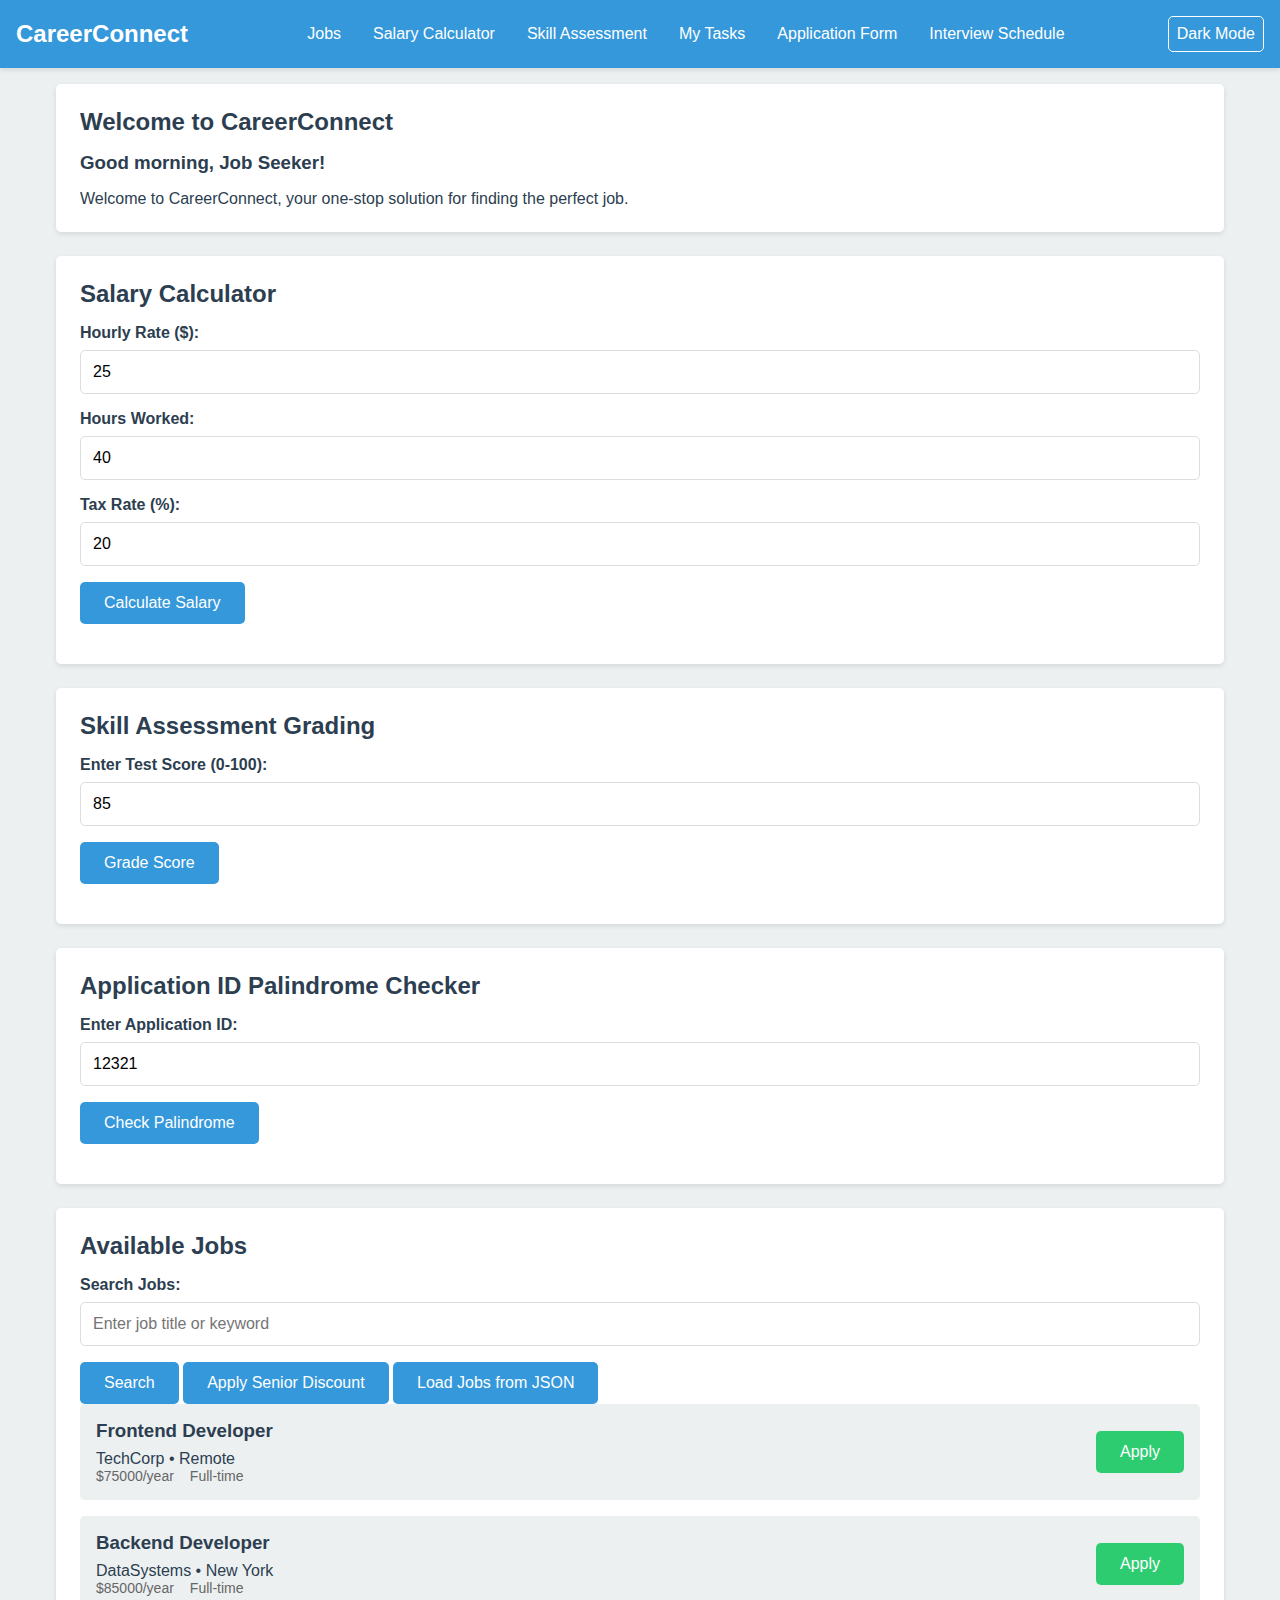
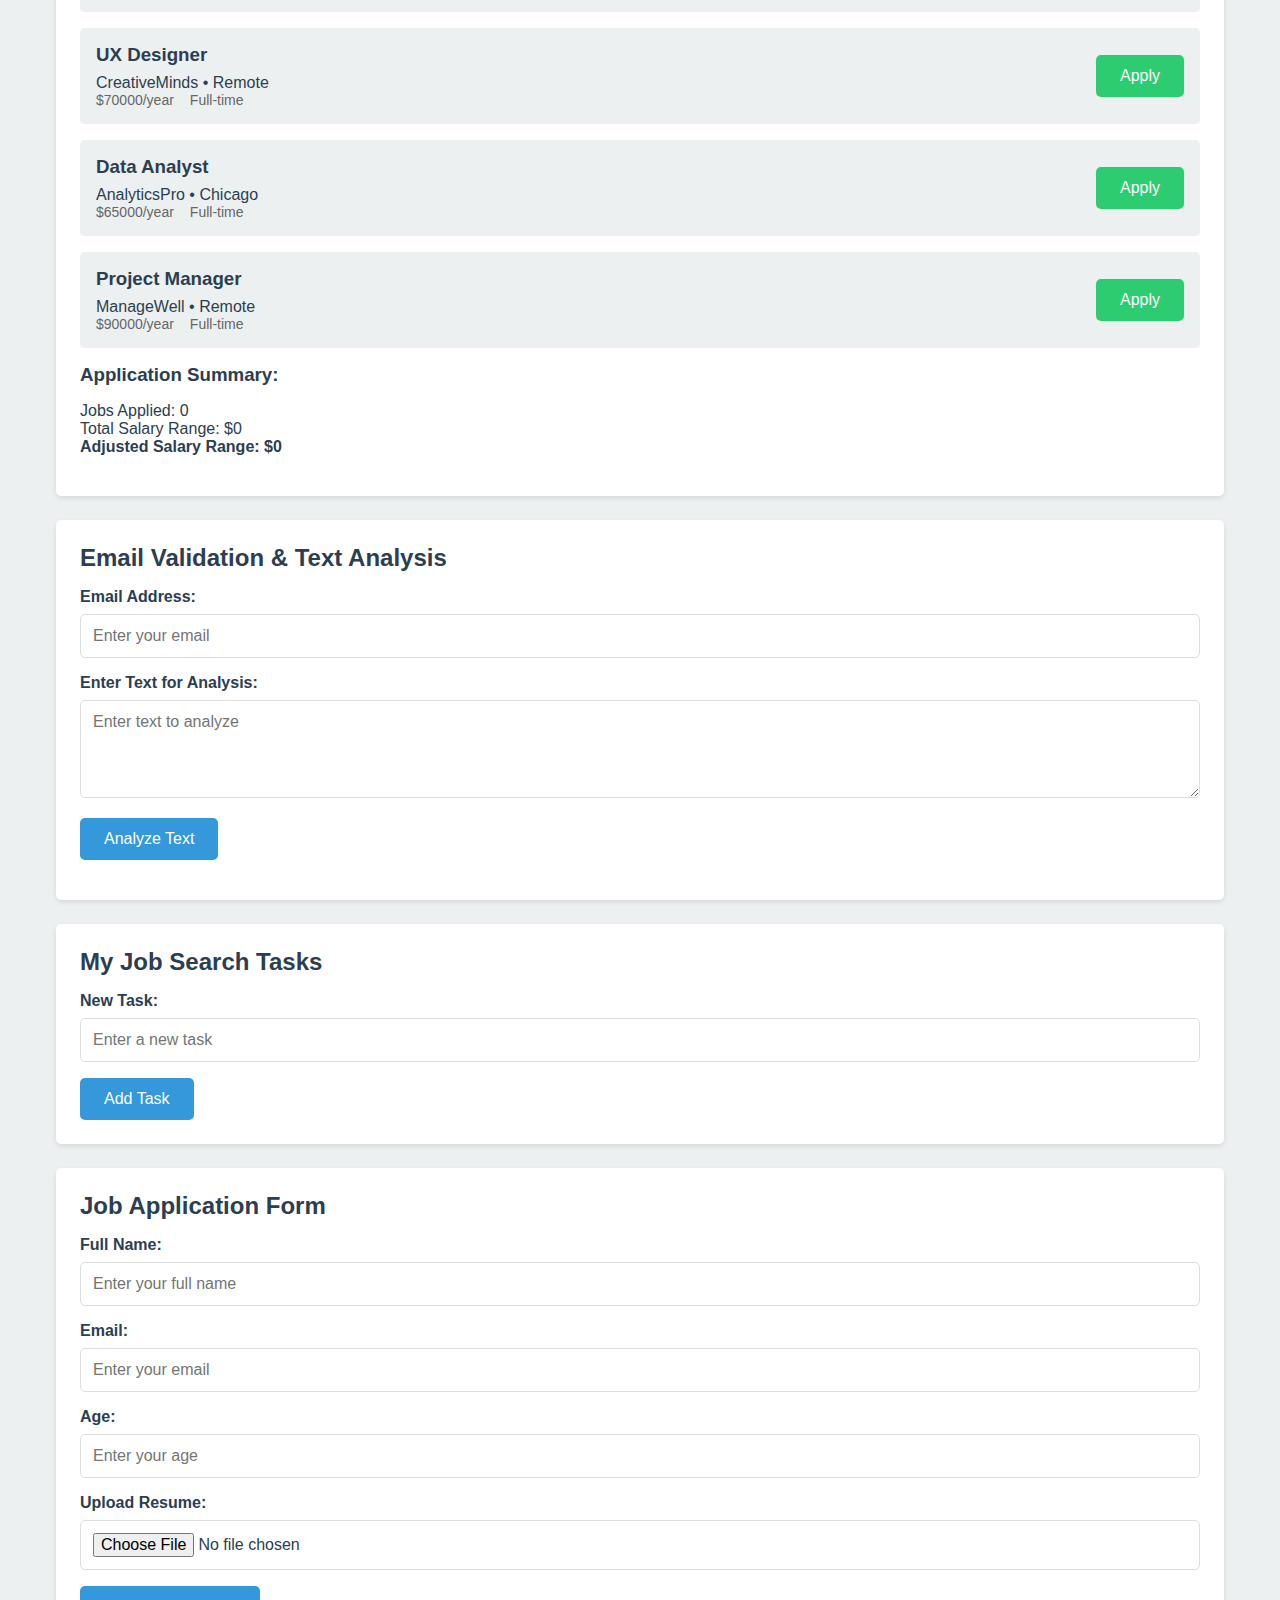
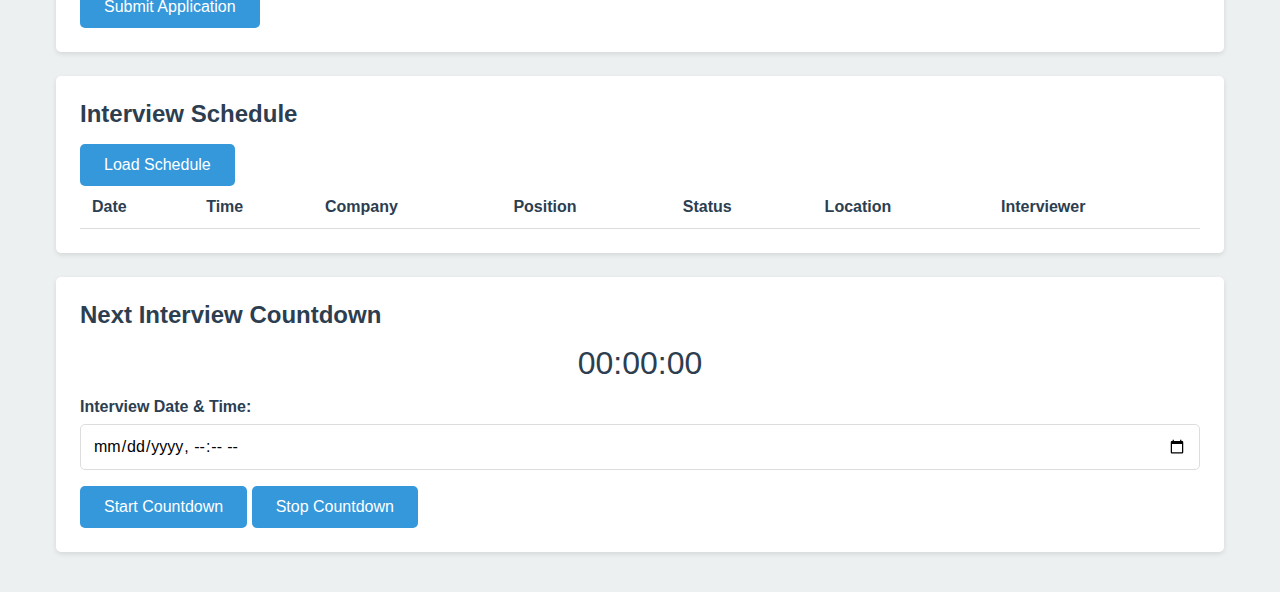
<file: mini_project_job_portal/index.html>
<!DOCTYPE html>
<html lang="en">
<head>
    <meta charset="UTF-8">
    <meta name="viewport" content="width=device-width, initial-scale=1.0">
    <title>CareerConnect - Job Portal</title>
    <link rel="stylesheet" href="styles.css">
</head>
<body>
    <header>
        <div class="logo">CareerConnect</div>
        <nav>
            <ul>
                <li><a href="#jobs">Jobs</a></li>
                <li><a href="#calculator">Salary Calculator</a></li>
                <li><a href="#grading">Skill Assessment</a></li>
                <li><a href="#todo">My Tasks</a></li>
                <li><a href="#application">Application Form</a></li>
                <li><a href="#schedule">Interview Schedule</a></li>
            </ul>
        </nav>
        <button class="theme-toggle" id="themeToggle">Dark Mode</button>
    </header>

    <main>
        <section class="section" id="welcome">
            <h2>Welcome to CareerConnect</h2>
            <div id="welcomeMessage"></div>
        </section>

        <section class="section" id="calculator">
            <h2>Salary Calculator</h2>
            <div class="form-group">
                <label for="hourlyRate">Hourly Rate ($):</label>
                <input type="number" id="hourlyRate" min="0" step="0.01" value="25">
            </div>
            <div class="form-group">
                <label for="hoursWorked">Hours Worked:</label>
                <input type="number" id="hoursWorked" min="0" step="0.5" value="40">
            </div>
            <div class="form-group">
                <label for="taxRate">Tax Rate (%):</label>
                <input type="number" id="taxRate" min="0" max="100" step="0.1" value="20">
            </div>
            <button id="calculateSalary">Calculate Salary</button>
            <div id="salaryResult" class="form-group"></div>
        </section>

        <section class="section" id="grading">
            <h2>Skill Assessment Grading</h2>
            <div class="form-group">
                <label for="testScore">Enter Test Score (0-100):</label>
                <input type="number" id="testScore" min="0" max="100" value="85">
            </div>
            <button id="gradeScore">Grade Score</button>
            <div id="gradeResult" class="form-group"></div>
        </section>

        <section class="section" id="palindrome">
            <h2>Application ID Palindrome Checker</h2>
            <div class="form-group">
                <label for="applicationId">Enter Application ID:</label>
                <input type="text" id="applicationId" value="12321">
            </div>
            <button id="checkPalindrome">Check Palindrome</button>
            <div id="palindromeResult" class="form-group"></div>
        </section>

        <section class="section" id="jobs">
            <h2>Available Jobs</h2>
            <div class="form-group">
                <label for="jobSearch">Search Jobs:</label>
                <input type="text" id="jobSearch" placeholder="Enter job title or keyword">
            </div>
            <button id="searchJobs">Search</button>
            <button id="applyDiscount">Apply Senior Discount</button>
            <button id="loadJobsFromJSON">Load Jobs from JSON</button>
            <ul class="job-list" id="jobList"></ul>
            <div id="cartTotal" class="form-group"></div>
        </section>

        <section class="section" id="validation">
            <h2>Email Validation & Text Analysis</h2>
            <div class="form-group">
                <label for="emailInput">Email Address:</label>
                <input type="email" id="emailInput" placeholder="Enter your email">
                <div id="emailValidation" class="error"></div>
            </div>
            <div class="form-group">
                <label for="textAnalysis">Enter Text for Analysis:</label>
                <textarea id="textAnalysis" rows="4" placeholder="Enter text to analyze"></textarea>
            </div>
            <button id="analyzeText">Analyze Text</button>
            <div id="textAnalysisResult" class="form-group"></div>
        </section>

        <section class="section" id="todo">
            <h2>My Job Search Tasks</h2>
            <div class="form-group">
                <label for="newTask">New Task:</label>
                <input type="text" id="newTask" placeholder="Enter a new task">
            </div>
            <button id="addTask">Add Task</button>
            <ul class="todo-list" id="todoList"></ul>
        </section>

        <section class="section" id="application">
            <h2>Job Application Form</h2>
            <form id="applicationForm">
                <div class="form-group">
                    <label for="applicantName">Full Name:</label>
                    <input type="text" id="applicantName" placeholder="Enter your full name">
                    <div id="nameError" class="error"></div>
                </div>
                <div class="form-group">
                    <label for="applicantEmail">Email:</label>
                    <input type="email" id="applicantEmail" placeholder="Enter your email">
                    <div id="emailError" class="error"></div>
                </div>
                <div class="form-group">
                    <label for="applicantAge">Age:</label>
                    <input type="number" id="applicantAge" min="18" max="100" placeholder="Enter your age">
                    <div id="ageError" class="error"></div>
                </div>
                <div class="form-group">
                    <label for="applicantResume">Upload Resume:</label>
                    <input type="file" id="applicantResume">
                    <div id="resumeError" class="error"></div>
                </div>
                <button type="submit">Submit Application</button>
            </form>
        </section>

        <section class="section" id="schedule">
            <h2>Interview Schedule</h2>
            <button id="loadSchedule">Load Schedule </button>
            <div class="table-container">
                <table id="scheduleTable">
                    <thead>
                        <tr>
                            <th>Date</th>
                            <th>Time</th>
                            <th>Company</th>
                            <th>Position</th>
                            <th>Status</th>
                            <th>Location</th>
                            <th>Interviewer</th>
                        </tr>
                    </thead>
                    <tbody id="scheduleBody"></tbody>
                </table>
            </div>
        </section>

        <section class="section" id="timer">
            <h2>Next Interview Countdown</h2>
            <div class="timer" id="countdown">00:00:00</div>
            <div class="form-group">
                <label for="interviewDate">Interview Date & Time:</label>
                <input type="datetime-local" id="interviewDate">
            </div>
            <button id="startTimer">Start Countdown</button>
            <button id="stopTimer">Stop Countdown</button>
        </section>
    </main>

    <script src="script.js"></script>
</body>
</html>
</file>
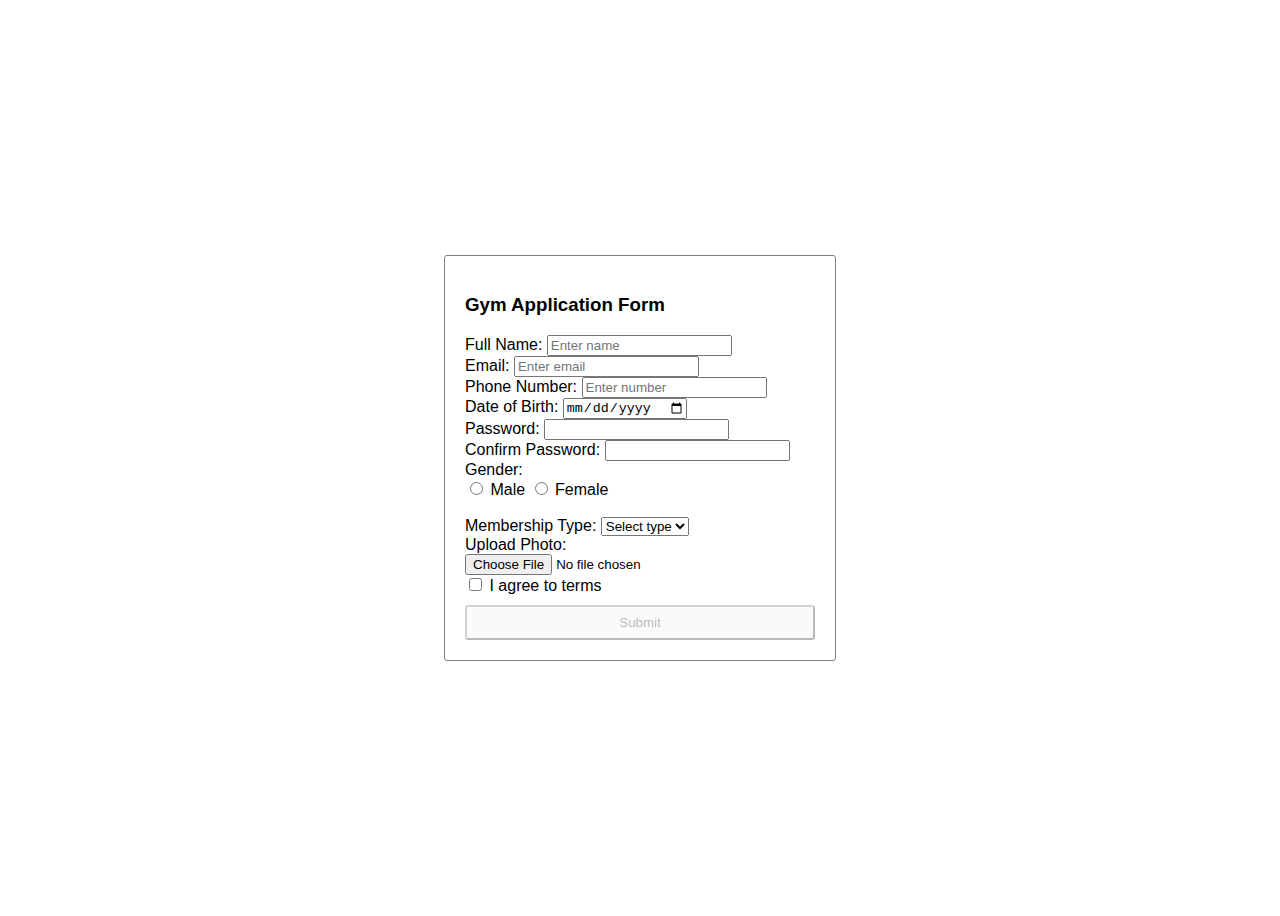
<file: gymadmission.html>
<!DOCTYPE html>
<html>
<head>
  <title>Gym Application Form</title>
  <style>
    body {
      font-family: Arial;
      display: flex;
      justify-content: center;
      align-items: center;
      height: 100vh;
    }

    form {
      border: 1px solid gray;
      padding: 20px;
      border-radius: 3px;
      width: 350px;
    }

    .error {
      color: red;
      font-size: 13px;
    }

    .success {
      color: green;
      font-size: 13px;
    }

    input:disabled {
      background-color: #eee;
    }

    button {
      margin-top: 10px;
      padding: 8px;
      width: 100%;
      border-radius: 3px;
    }
  </style>
</head>
<body>
  <form id="gymForm">
    <h3>Gym Application Form</h3>

    <label>Full Name:</label>
    <input type="text" id="name" placeholder="Enter name">
    <div id="nameError" class="error"></div>

    <label>Email:</label>
    <input type="email" id="email" placeholder="Enter email">
    <div id="emailError" class="error"></div>

    <label>Phone Number:</label>
    <input type="number" id="phone" placeholder="Enter number">
    <div id="phoneError" class="error"></div>

    <label>Date of Birth:</label>
    <input type="date" id="dob">
    <div id="dobError" class="error"></div>

    <label>Password:</label>
    <input type="password" id="password">
    <div id="passwordError" class="error"></div>

    <label>Confirm Password:</label>
    <input type="password" id="confirmPassword">
    <div id="confirmPasswordError" class="error"></div>

    <label>Gender:</label><br>
    <input type="radio" name="gender" value="male"> Male
    <input type="radio" name="gender" value="female"> Female
    <div id="genderError" class="error"></div><br>

    <label>Membership Type:</label>
    <select id="membership">
      <option value="">Select type</option>
      <option>Monthly</option>
      <option>Quarterly</option>
      <option>Yearly</option>
    </select>
    <div id="membershipError" class="error"></div>

    <label>Upload Photo:</label>
    <input type="file" id="photo">
    <div id="photoError" class="error"></div>

    <label><input type="checkbox" id="agree"> I agree to terms</label>
    <div id="agreeError" class="error"></div>

    <button type="submit" id="submitBtn" disabled>Submit</button>
  </form>

  <script>
    const nameInput = document.getElementById('name');
    const emailInput = document.getElementById('email');
    const phoneInput = document.getElementById('phone');
    const dobInput = document.getElementById('dob');
    const passwordInput = document.getElementById('password');
    const confirmPasswordInput = document.getElementById('confirmPassword');
    const genderInputs = document.getElementsByName('gender');
    const membershipSelect = document.getElementById('membership');
    const photoInput = document.getElementById('photo');
    const agreeCheck = document.getElementById('agree');
    const submitBtn = document.getElementById('submitBtn');

    nameInput.addEventListener('input', function() {
      if (nameInput.value.length < 3) {
        document.getElementById('nameError').innerText = "❌ Name must be at least 3 characters.";
        nameInput.style.border = "1px solid red";
      } else {
        document.getElementById('nameError').innerText = "";
        nameInput.style.border = "1px solid green";
      }
      checkFormValid();
    });

    emailInput.addEventListener('input', function() {
      let pattern = /^[^\s@]+@[^\s@]+\.[^\s@]+$/;
      if (!pattern.test(emailInput.value)) {
        document.getElementById('emailError').innerText = "❌ Invalid email format.";
        emailInput.style.border = "1px solid red";
      } else {
        document.getElementById('emailError').innerText = "";
        emailInput.style.border = "1px solid green";
      }
      checkFormValid();
    });

    dobInput.addEventListener('change', function() {
      let dob = new Date(dobInput.value);
      let today = new Date();
      if (dob > today) {
        document.getElementById('dobError').innerText = "❌ Date of Birth cannot be in future.";
        dobInput.style.border = "1px solid red";
      } else {
        document.getElementById('dobError').innerText = "";
        dobInput.style.border = "1px solid green";
      }
      checkFormValid();
    });

    passwordInput.addEventListener('input', function() {
      let pass = passwordInput.value;
      let msg = "";
      if (pass.length < 6) msg = "❌ Too short";
      else if (!/\d/.test(pass)) msg = "❌ Must include number";
      else msg = "✅ Strong password";

      document.getElementById('passwordError').innerText = msg;
      passwordInput.style.border = msg.includes('✅') ? "1px solid green" : "1px solid red";
      checkFormValid();
    });

    confirmPasswordInput.addEventListener('input', function() {
      if (confirmPasswordInput.value !== passwordInput.value) {
        document.getElementById('confirmPasswordError').innerText = "❌ Passwords do not match.";
        confirmPasswordInput.style.border = "1px solid red";
      } else {
        document.getElementById('confirmPasswordError').innerText = "";
        confirmPasswordInput.style.border = "1px solid green";
      }
      checkFormValid();
    });

    photoInput.addEventListener('change', function() {
      const file = photoInput.files[0];
      if (file) {
        const sizeOK = file.size <= 1 * 1024 * 1024;
        const typeOK = ['image/jpeg', 'image/png'].includes(file.type);
        if (!typeOK) {
          document.getElementById('photoError').innerText = "❌ Only JPG or PNG allowed.";
          photoInput.style.border = "1px solid red";
        } else if (!sizeOK) {
          document.getElementById('photoError').innerText = "❌ File size exceeds 1MB.";
          photoInput.style.border = "1px solid red";
        } else {
          document.getElementById('photoError').innerText = "";
          photoInput.style.border = "1px solid green";
        }
      }
      checkFormValid();
    });

    membershipSelect.addEventListener('change', function() {
      if (membershipSelect.value === "") {
        document.getElementById('membershipError').innerText = "❌ Please select membership type.";
        membershipSelect.style.border = "1px solid red";
      } else {
        document.getElementById('membershipError').innerText = "";
        membershipSelect.style.border = "1px solid green";
      }
      checkFormValid();
    });

    agreeCheck.addEventListener('change', function() {
      if (!agreeCheck.checked) {
        document.getElementById('agreeError').innerText = "❌ Please agree to continue.";
      } else {
        document.getElementById('agreeError').innerText = "";
      }
      checkFormValid();
    });
  </script>
</body>
</html>
</file>
<file: mini_project_job_portal/styles.css>
:root {
    --primary-color: #3498db;
    --secondary-color: #2c3e50;
    --light-color: #ecf0f1;
    --danger-color: #e74c3c;
    --success-color: #2ecc71;
    --warning-color: #f39c12;
    --dark-color: #34495e;
    --border-radius: 5px;
    --box-shadow: 0 2px 5px rgba(0,0,0,0.1);
    --transition: all 0.3s ease;
}

.dark-theme {
    --primary-color: #2980b9;
    --secondary-color: #1a252f;
    --light-color: #2c3e50;
    --dark-color: #ecf0f1;
    background-color: #1a252f;
    color: #ecf0f1;
}

* {
    margin: 0;
    padding: 0;
    box-sizing: border-box;
    font-family: 'Segoe UI', Tahoma, Geneva, Verdana, sans-serif;
}

body {
    background-color: var(--light-color);
    color: var(--secondary-color);
    transition: var(--transition);
}

header {
    background-color: var(--primary-color);
    color: white;
    padding: 1rem;
    display: flex;
    justify-content: space-between;
    align-items: center;
    box-shadow: var(--box-shadow);
}

.logo {
    font-size: 1.5rem;
    font-weight: bold;
}

nav ul {
    display: flex;
    list-style: none;
}

nav ul li {
    margin-left: 1rem;
}

nav ul li a {
    color: white;
    text-decoration: none;
    padding: 0.5rem;
    border-radius: var(--border-radius);
    transition: var(--transition);
}

nav ul li a:hover {
    background-color: rgba(255,255,255,0.2);
}

.theme-toggle {
    background: none;
    border: 1px solid white;
    color: white;
    padding: 0.5rem;
    border-radius: var(--border-radius);
    cursor: pointer;
}

main {
    max-width: 1200px;
    margin: 0 auto;
    padding: 1rem;
}

.section {
    background-color: white;
    border-radius: var(--border-radius);
    padding: 1.5rem;
    margin-bottom: 1.5rem;
    box-shadow: var(--box-shadow);
}

.dark-theme .section {
    background-color: var(--dark-color);
    color: var(--light-color);
}

h1, h2, h3 {
    margin-bottom: 1rem;
    color: var(--secondary-color);
}

.dark-theme h1, .dark-theme h2, .dark-theme h3 {
    color: var(--light-color);
}

.form-group {
    margin-bottom: 1rem;
}

label {
    display: block;
    margin-bottom: 0.5rem;
    font-weight: bold;
}

input, select, textarea {
    width: 100%;
    padding: 0.75rem;
    border: 1px solid #ddd;
    border-radius: var(--border-radius);
    font-size: 1rem;
}

.dark-theme input, .dark-theme select, .dark-theme textarea {
    background-color: var(--secondary-color);
    color: var(--light-color);
    border-color: var(--primary-color);
}

button {
    background-color: var(--primary-color);
    color: white;
    border: none;
    padding: 0.75rem 1.5rem;
    border-radius: var(--border-radius);
    cursor: pointer;
    font-size: 1rem;
    transition: var(--transition);
}

button:hover {
    background-color: var(--secondary-color);
}

.error {
    color: var(--danger-color);
    font-size: 0.875rem;
    margin-top: 0.25rem;
}

.success {
    color: var(--success-color);
    font-size: 0.875rem;
    margin-top: 0.25rem;
}

.job-list, .todo-list {
    list-style: none;
}

.job-item, .todo-item {
    background-color: var(--light-color);
    border-radius: var(--border-radius);
    padding: 1rem;
    margin-bottom: 1rem;
    display: flex;
    justify-content: space-between;
    align-items: center;
}

.dark-theme .job-item, .dark-theme .todo-item {
    background-color: var(--secondary-color);
}

.job-info h3 {
    margin-bottom: 0.5rem;
}

.job-meta {
    display: flex;
    gap: 1rem;
    font-size: 0.875rem;
    color: #666;
}

.dark-theme .job-meta {
    color: #bbb;
}

.actions {
    display: flex;
    gap: 0.5rem;
}

.btn-apply {
    background-color: var(--success-color);
}

.btn-edit {
    background-color: var(--warning-color);
}

.btn-delete {
    background-color: var(--danger-color);
}

.table-container {
    overflow-x: auto;
}

table {
    width: 100%;
    border-collapse: collapse;
}

th, td {
    padding: 0.75rem;
    text-align: left;
    border-bottom: 1px solid #ddd;
}

.dark-theme th, .dark-theme td {
    border-color: var(--primary-color);
}

.timer {
    font-size: 2rem;
    text-align: center;
    margin: 1rem 0;
}

.hidden {
    display: none;
}

.notification {
    position: fixed;
    top: 20px;
    right: 20px;
    padding: 1rem;
    background-color: var(--success-color);
    color: white;
    border-radius: var(--border-radius);
    box-shadow: var(--box-shadow);
    z-index: 1000;
    transition: var(--transition);
}

@media (max-width: 768px) {
    nav ul {
        flex-direction: column;
    }
    
    nav ul li {
        margin: 0.5rem 0;
    }
    
    .job-item, .todo-item {
        flex-direction: column;
        align-items: flex-start;
    }
    
    .actions {
        margin-top: 1rem;
        width: 100%;
        justify-content: space-between;
    }
}
</file>
